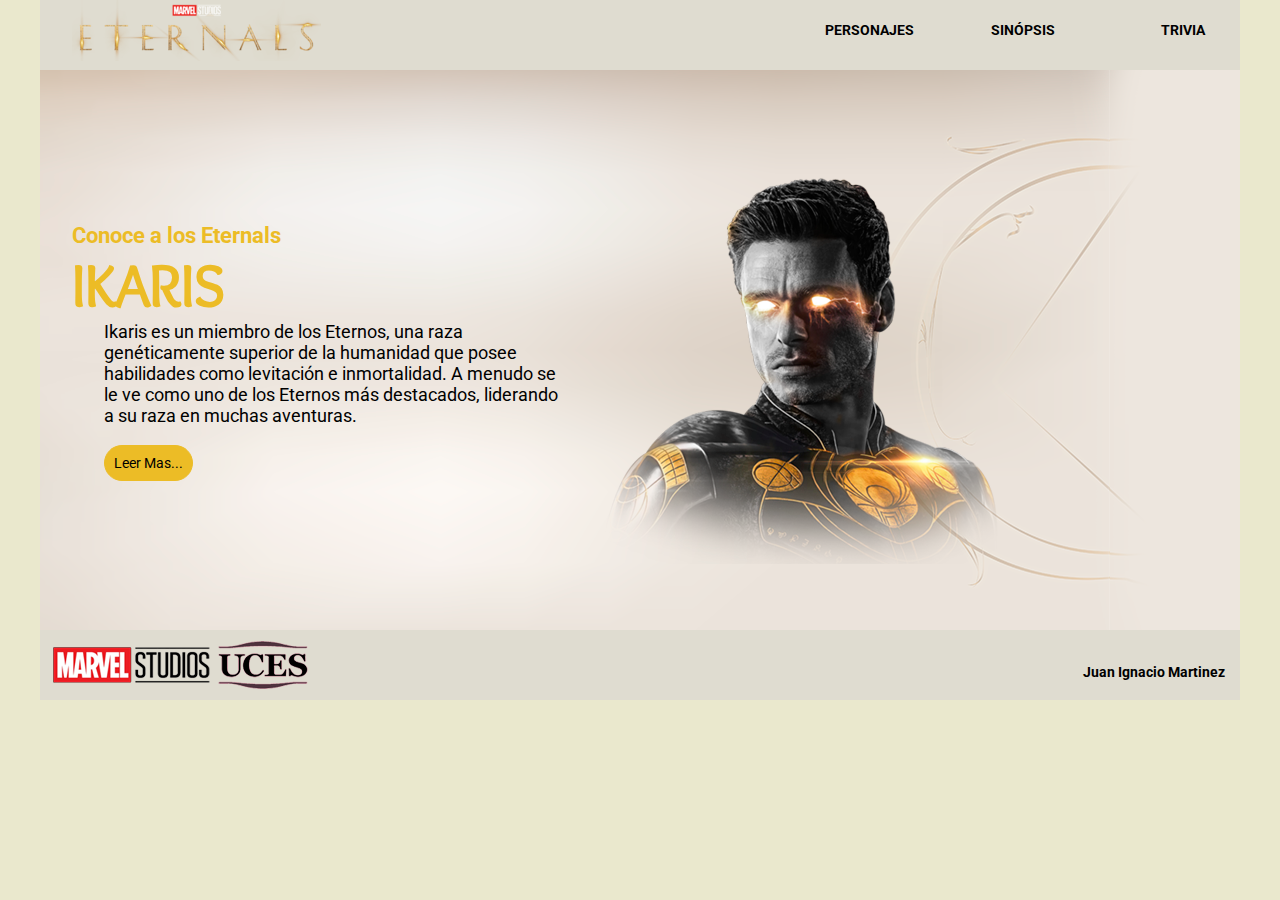
<file: index.html>
<!DOCTYPE html>
<html>
<head>
	<meta charset="utf-8">
	<title>Index</title>
	<meta name="viewport" content="width=device-width, initial-scale=1.0">
	<link rel="stylesheet" type="text/css" href="css/estilo2.css">
</head>
<body>

<main>
	<header>
		<div class="logoet">
			<a href="index.html"><img src= "img/logo.png">
		</div>
		<div class="navbar">
		
			<ul>
			<li><a href="trivia1.html">TRIVIA</a></li>
    		<li><a href="sinopsis.html">SINÓPSIS</a></li>
			<li><a href="personajes.html">PERSONAJES</a></li>
			</ul>
		</div>
	</header>
	<article>
		<div class="textos">
		<div class="titulo">
			<br>
			<br>
			<br>
			<h1>Conoce a los Eternals</h1>
			<h2>IKARIS</h2>
		
		<div class="texto">
			<p>Ikaris es un miembro de los Eternos, una raza genéticamente superior de la humanidad que posee habilidades como levitación e inmortalidad. A menudo se le ve como uno de los Eternos más destacados, liderando a su raza en muchas aventuras.</p>
			<br>
			<div class="leermas">
		<a href="Personajes.html"target="_blank">Leer Mas...</a>
	</div>
		</div></div></div>
	</article>
	<footer>
		<div class="footer">
			<img src= "img/footer.png">
		</div>
		<div id="jim"> 	
			<br>
			<h3>Juan Ignacio Martinez</h3>
		</div>
	</footer>
</main>	

</body>
</html>
</file>
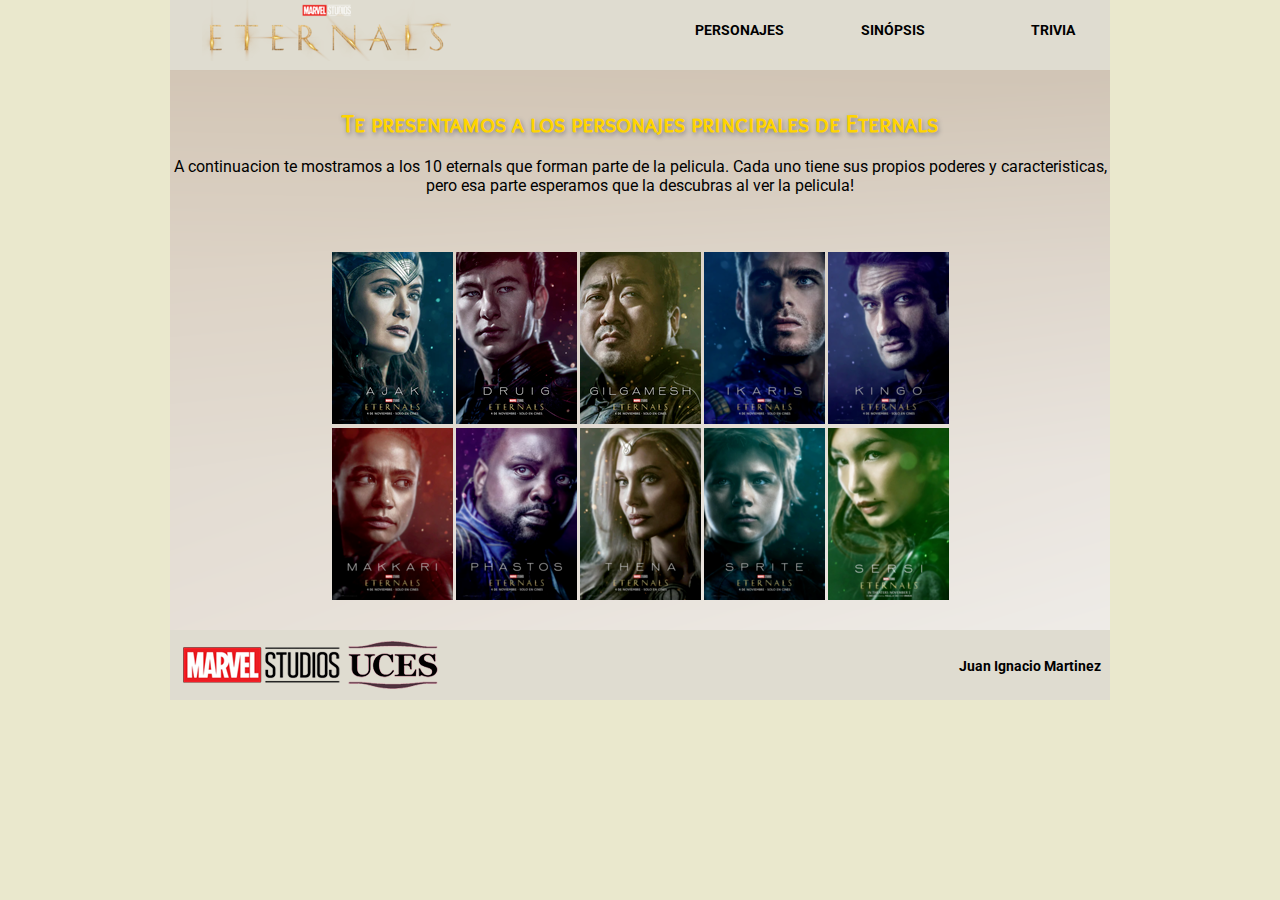
<file: personajes.html>
<!DOCTYPE html>
<html>
<head>
	<meta charset="utf-8">
	<meta name="viewport" content="width=device-width, initial-scale=1">
	<link rel="stylesheet" type="text/css" href="css/lightbox.css">
	<title>Personajes</title>
</head>
<body>

<main>
	<header>
		<div class="logoet">
			<a href="index.html"><img src= "img/logo.png">
		</div>
		<div class="navbar">
			<ul>
			<li><a href="trivia1.html">TRIVIA</a></li>
    		<li><a href="sinopsis.html">SINÓPSIS</a></li>
			<li><a href="personajes.html">PERSONAJES</a></li>
			</ul>
		</div>
	</header>
	<article>
		<br>
		<br>
		<div class="texto">
		<h2>Te presentamos a los personajes principales de Eternals</h2><br>
		<p>A continuacion te mostramos a los 10 eternals que forman parte de la pelicula. Cada uno tiene sus propios poderes y caracteristicas, pero esa parte esperamos que la descubras al ver la pelicula!</p>
</div>
		<br>
		<div class="galeria">
		<a href="img/img1.png" data-lightbox="personajes" data-title="Ajak">
		<img src="img/img1ch.png">
		</a>
		<a href="img/img2.png" data-lightbox="personajes" data-title="Druig">
		<img src="img/img2ch.png">
		</a>
		<a href="img/img3.png" data-lightbox="personajes" data-title="Giglamesh">
		<img src="img/img3ch.png">
		</a>
		<a href="img/img4.png" data-lightbox="personajes" data-title="Ikaris">
		<img src="img/img4ch.png">
		</a>
		<a href="img/img5.png" data-lightbox="personajes" data-title="Kingo">
		<img src="img/img5ch.png">
		</a>
		<br>
		<a href="img/img6.png" data-lightbox="personajes" data-title="Makkari">
		<img src="img/img6ch.png">
		</a>
		<a href="img/img7.png" data-lightbox="personajes" data-title="Phastos">
		<img src="img/img7ch.png">
		</a>
		<a href="img/img8.png" data-lightbox="personajes" data-title="Thena">
		<img src="img/img8ch.png">
		</a>
		<a href="img/img9.png" data-lightbox="personajes" data-title="Sprite">
		<img src="img/img9ch.png">
		</a>
		<a href="img/img10.png" data-lightbox="personajes" data-title="Sersi">
		<img src="img/img10ch.png">
		</a>
</div>






	</article>
	<footer>
		<div class="footer">
			<img src= "img/footer.png">
		</div>
		<div id="jim">
			<br>
			<h3>Juan Ignacio Martinez</h3>
		</div>
	</footer>
	
<script src="js/lightbox-plus-jquery.min.js">
</script>

</main>	
</body>
</html>
</file>
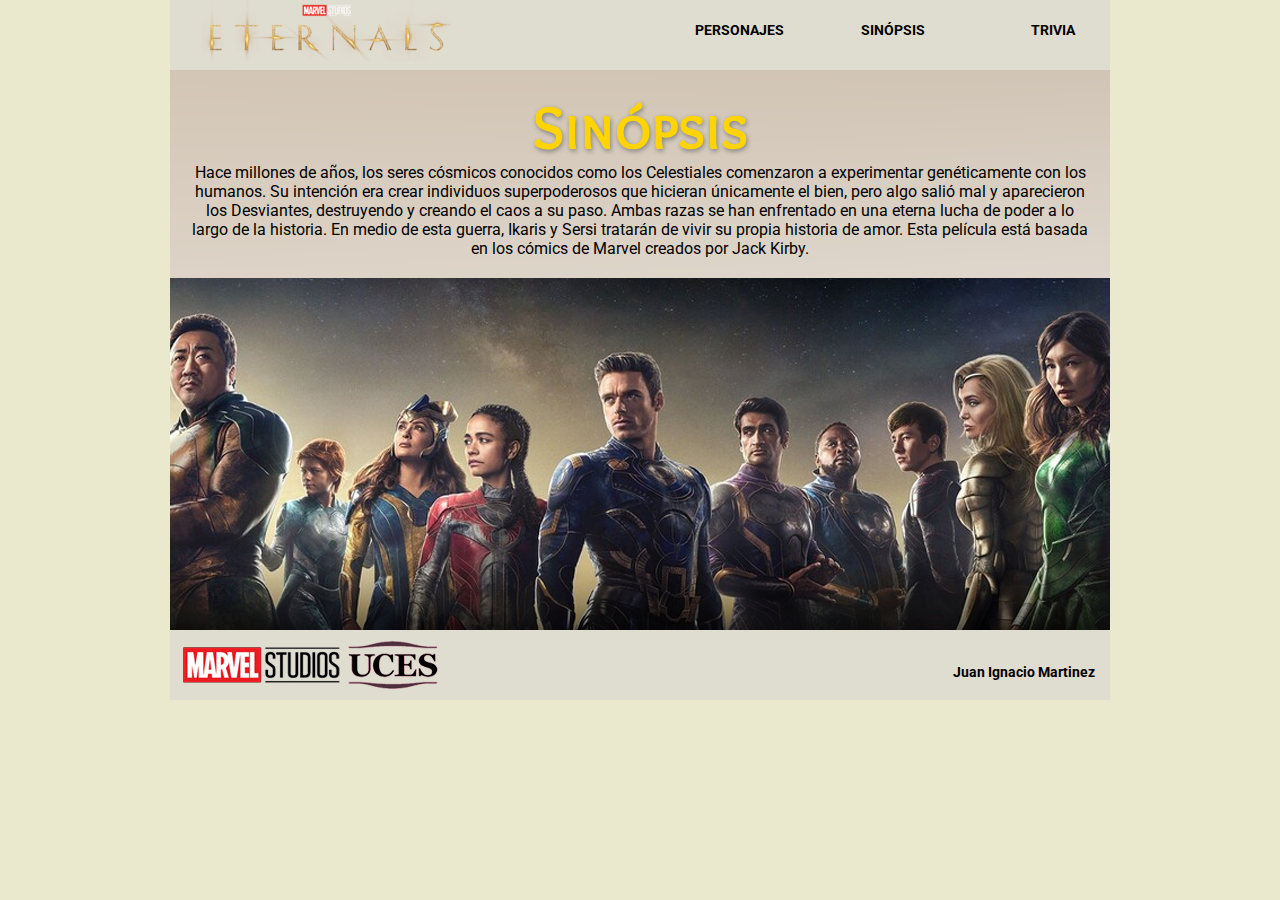
<file: sinopsis.html>
<!DOCTYPE html>
<html>
<head>
	<meta charset="utf-8">
	<meta name="viewport" content="width=device-width, initial-scale=1">
	<link rel="stylesheet" type="text/css" href="css/estilo4.css">
	<title>Sinopsis</title>
</head>
<body>
	<main>
		<header>
			<div class="logoet">
			<a href="index.html"><img src= "img/logo.png">
		</div>
		<div class="navbar">
		
			<ul>
			<li><a href="trivia1.html">TRIVIA</a></li>
    		<li><a href="sinopsis.html">SINÓPSIS</a></li>
			<li><a href="personajes.html">PERSONAJES</a></li>
			</ul>
		</div>
		</header>



		<article>
				<div class="texto">
				<h2>Sinópsis</h2>
			<p>Hace millones de años, los seres cósmicos conocidos como los Celestiales
comenzaron a experimentar genéticamente con los humanos. Su intención era
crear individuos superpoderosos que hicieran únicamente el bien, pero algo
salió mal y aparecieron los Desviantes, destruyendo y creando el caos a su
paso. Ambas razas se han enfrentado en una eterna lucha de poder a lo largo
de la historia. En medio de esta guerra, Ikaris y Sersi tratarán de vivir su propia
historia de amor.
Esta película está basada en los cómics de Marvel creados por Jack Kirby.</p>
</div>
<div class="img2">
	<img src="img/imagen2.png">
</div>






		</article>


		<footer>
			<div class="footer">
			<img src= "img/footer.png">
		</div>
		<div id="jim">
			<br>
			<h3>Juan Ignacio Martinez</h3>
		</div>
		</footer>
	</main>

</body>
</html>
</file>
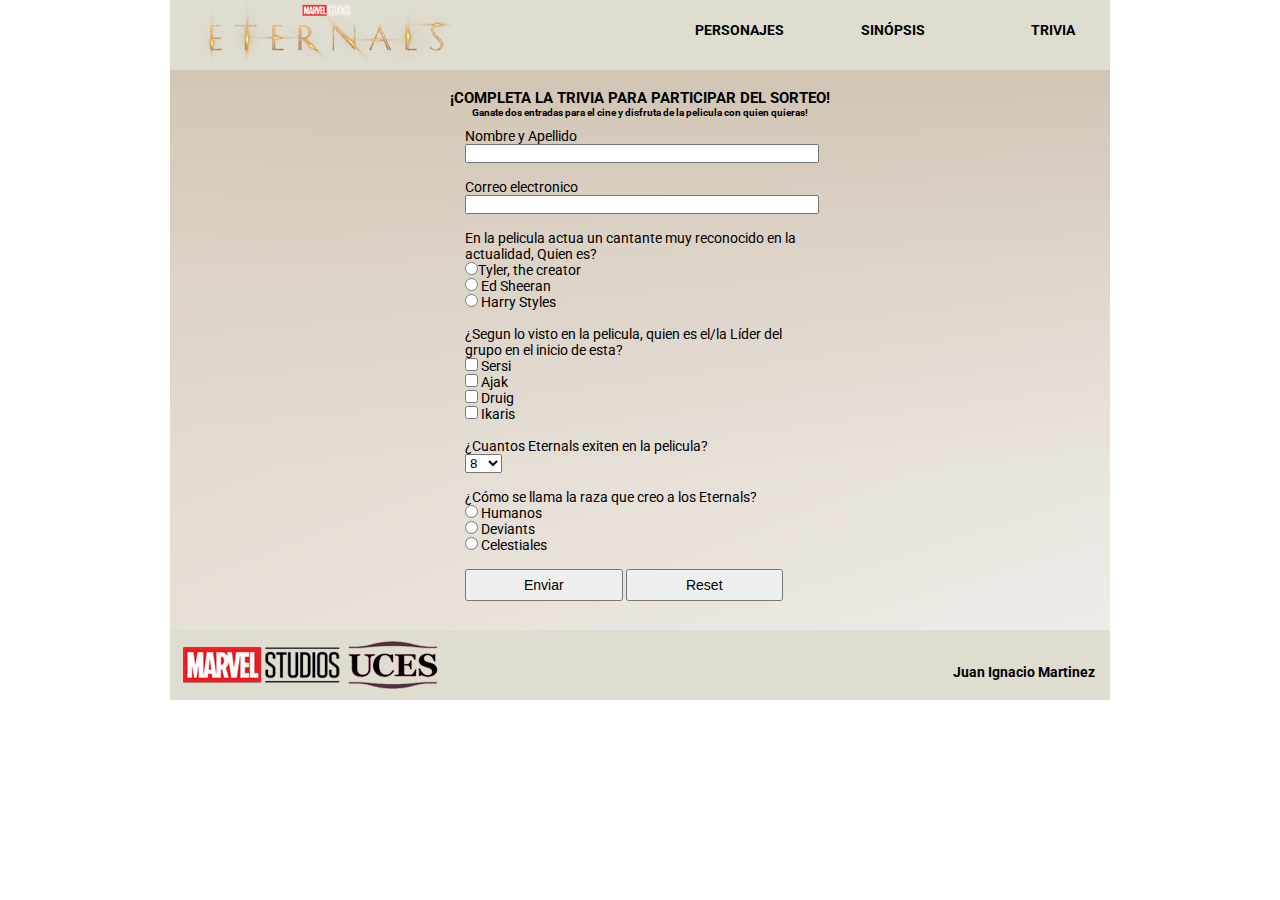
<file: trivia1.html>
<!DOCTYPE html>
<html>
<meta charset="utf-8">
<meta name="viewport" content="width=device-width, initial-scale=1">
<head>
	<title>Trivia</title>
	<link rel="stylesheet" type="text/css" href="css/estilo2.1.css">
</head>
<body>

<main>
	<header>
		<div class="logoet">
			<a href="index.html"><img src= "img/logo.png">
		</div>
		<div class="navbar">
			
			<ul>
			<li><a href="trivia.html">TRIVIA</a></li>
    		<li><a href="sinopsis.html">SINÓPSIS</a></li>
			<li><a href="personajes.html">PERSONAJES</a></li>
			</ul>
		</div>
	</header>

	<article>
		
<div class="titulo">
	<br>
	<h2>¡COMPLETA LA TRIVIA PARA PARTICIPAR DEL SORTEO!</h2>
	<h4>Ganate dos entradas para el cine y disfruta de la pelicula con quien quieras!</h4>
	
</div>

		<form action="mailto:juuanimartinez03@gmail.com" method="post">


		<label class="texto">Nombre y Apellido</label> <br>
		<input type="text" name="Nombre Completo y Apellido" class="largo" required> <br>
		<br>
			
		<label class="texto">Correo electronico</label> <br>
		<input type="email" name="Correo" class="largo"> <br>
		<br>

		

		<label class="texto">En la pelicula actua un cantante muy reconocido en la actualidad, Quien es?</label> <br>

		<input type="radio" id="Tyler, the creator" value="Tyler, the creator" name="En la pelicula actua un cantante muy reconocido en la actualidad, Quien es?"/>Tyler, the creator  <br>
		<input type="radio" id="Ed Sheeran" value="Ed Sheeran" name="En la pelicula actua un cantante muy reconocido en la actualidad, Quien es?"/> Ed Sheeran <br>
		<input type="radio" id="Harry Styles" value="Harry Styles" name="En la pelicula actua un cantante muy reconocido en la actualidad, Quien es?"/> Harry Styles <br>
		<br>
		
			<label>¿Segun lo visto en la pelicula, quien es el/la Líder del grupo en el inicio de esta?</label> <br>

		<input type="checkbox" name="¿Segun lo visto en la pelicula, quien es el/la Líder del grupo?" value="odin"> Sersi <br>
		<input type="checkbox" name="¿Segun lo visto en la pelicula, quien es el/la Líder del grupo en el inicio de esta?" value="jane"> Ajak <br>
		<input type="checkbox" name="¿Segun lo visto en la pelicula, quien es el/la Líder del grupo en el inicio de esta?" value="hela"> Druig <br>
		<input type="checkbox" name="¿Segun lo visto en la pelicula, quien es el/la Líder del grupo en el inicio de esta?" value="loki"> Ikaris <br>
		<br>
		<label class="texto">¿Cuantos Eternals exiten en la pelicula?</label><br>

		<select>
		  <option>8</option>
		  <option>5</option>
		  <option>10</option>
		  <option>6</option>
		</select><br>
		<br>

		<label class="texto">¿Cómo se llama la raza que creo a los Eternals?</label> <br>

		<input type="radio" id="Humanos" value="Humanos" name="¿Cómo se llama la raza que creo a los Eternals?"/> Humanos <br>
		<input type="radio" id="Deviants" value="Deviants" name="¿Cómo se llama la raza que creo a los Eternals?"/> Deviants <br>
		<input type="radio" id="Celestiales" value="Celestiales" name="¿Cómo se llama la raza que creo a los Eternals?"/> Celestiales <br>
		<br>

	

		<input type="submit" value="Enviar" class="btn">
		<input type="reset" name="TextoBotón de borrado" class="btn">

		</form>

	</article>

	<footer>
		<div class="footer">
			<img src= "img/footer.png">
		</div>
		<div id="jim">
			<br>
			<h3>Juan Ignacio Martinez</h3>
		</div>
	</footer>
</main>


</body>
</html>
</file>
<file: css/estilo2.css>
@import url('https://fonts.googleapis.com/css2?family=Overlock+SC&family=Roboto:wght@400;700&display=swap');


h1{
	font-family: 'Roboto', sans-serif;
	font-size: 22px;
	color: #ECBC26
}
h2{
	font-family: 'Overlock SC', cursive;
		font-size: 60px;
	color: #ECBC26
}

*{
	margin: 0;
	padding: 0;
}

body{
	background-color: #EAE8CD;
	font-family: 'Roboto', sans-seri
}

main{
	width: 940px;
	height: 700px;
	margin: auto;
}

header{
	width: 940px;
	height: 70px;
	background-color: #DFDCD0;
}

article{
	width: 940px;
	height: 560px;
	background-image: url(../img/fondo2.png);
	
}


	.titulo{
		margin-left: 32px;
		width: 940px;
		height: 150px;
		float: top;
	}
	.texto{
		width: 490px;
		height: 320px; 
		color: #000000
	}
	p{
		color: #000000;
		font-size: 18px;
		margin-left: 32px;
	}

.galeria{
	width: 940 px;
	height: 450px;
	display: inline-block;
}




.logoet{
	width: 470px;
	height: 70px;
	background-color: #DFDCD0;
	float: left;
	display: table-cell;
	vertical-align: middle;

}
	.logoet img{
		padding-left: 32px;
		transition: 0.3s;

	}

.logoet img:hover{
	transform: scale(1.2);
}

.navbar{
	width: 470px;
	height: 70px;
	background-color: #DFDCD0;
	float: right;
	display:inline-block;
	vertical-align:middle;
}


a{
	text-decoration: none;
	color: inherit;
	font-size: 14px;
}

.leermas{
	border: 1px solid #ECBC26;
	margin-left: 32px;
	padding: 10px;
	background-color: #ECBC26;
	color: white;
	text-decoration: none;
	border-radius: 50px;
	display: inline-block;
	transition: 0.3s;font-family: 'Roboto', sans-serif;
    font-size: 14px;
    color: #000;
    text-align: right;
    padding: 9px;
}
.leermas:hover{
	transform: scale(1.2);
}

.navbar li{
	display:inline-block;
    width:80px;
    padding:10px 25px;
    margin: 10px;
    text-align:right;
    color:#000;
    float: right;
   font-weight: bold;
   padding-bottom: 3px;

}

.navbar li:hover{
	 color:#e8a600;
    text-align:right;
    font-weight: bolder;
    transition: 0.3s;
    transform: scale(1.1);
}
/*FOOTER*/
footer{
	width: 940px;
	height: 70px;
	background-color: #DFDCD0;
	vertical-align: auto;
	}
.footer{
	width: 470px;
	height: 70px;
	background-color: #DFDCD0;
	float: left;
}


	h3{
		font-family: 'Roboto', sans-serif;
		font-size: 14px;
		color: #000;
		margin: 15px;
		text-align: right;
	}


/*X-LARGE*/
@media (min-width: 1200px) and (max-width: 1600px) {



*{
	margin: 0;
	padding: 0;
}

body{
	background-color: #EAE8CD;
	font-family: 'Roboto', sans-seri
}

main{
	width: 1200px;
	height: 700px;
	margin: auto;
}

header{
	width: 1200px;
	height: 70px;
	background-color: #DFDCD0;
}

article{
	width: 1200px;
	height: 560px;
	background-image: url(../img/fondo2_rspxl.png);
	
}

h1{
	font-family: 'Roboto', sans-serif;
	font-size: 22px;
	color: #ECBC26;
	margin-top: 96px;
}
h2{
	font-family: 'Overlock SC', cursive;
		font-size: 60px;
	color: #ECBC26
}
	.titulo{
		margin-left: 32px;
		width: 1200px;
		height: 150px;
		float: top;
	}
	.texto{
		width: 490px;
		height: 320px; 
		color: #000000
	}
	p{
		color: #000000;
		font-size: 18px;
		margin-left: 32px;
	}



.logoet{
	width: 470px;
	height: 70px;
	background-color: #DFDCD0;
	float: left;
	display: table-cell;
	vertical-align: middle;

}
	.logoet img{
		padding-left: 32px;
		transition: 0.3s;

	}

.logoet img:hover{
	transform: scale(1.2);
}

.navbar{
	width: 470px;
	height: 70px;
	background-color: #DFDCD0;
	float: right;
	display:inline-block;
	vertical-align:middle;
}


a{
	text-decoration: none;
	color: inherit;
	font-size: 14px;
}

.leermas{
	border: 1px solid #ECBC26;
	margin-left: 32px;
	padding: 10px;
	background-color: #ECBC26;
	color: white;
	text-decoration: none;
	border-radius: 50px;
	display: inline-block;
	transition: 0.3s;font-family: 'Roboto', sans-serif;
    font-size: 14px;
    color: #000;
    text-align: right;
    padding: 9px;
}
.leermas:hover{
	transform: scale(1.2);
}

.navbar li{
	display:inline-block;
    width:80px;
    padding:10px 25px;
    margin: 10px;
    text-align:right;
    color:#000;
    float: right;
   font-weight: bold;
   padding-bottom: 3px;

}

.navbar li:hover{
	 color:#e8a600;
    text-align:right;
    font-weight: bolder;
    transition: 0.3s;
    transform: scale(1.1);
}
/*FOOTER*/
footer{
	width: 1200px;
	height: 70px;
	background-color: #DFDCD0;
	vertical-align: auto;
	}
.footer{
	width: 470px;
	height: 70px;
	background-color: #DFDCD0;
	float: left;
}


	h3{
		font-family: 'Roboto', sans-serif;
		font-size: 14px;
		color: #000;
		margin: 15px;
		text-align: right;
	}

}







	


@media and (min-width 992px) and (max-with 1199px ){






}
/* Small (mobiles, 576px and up) */

@media (min-width: 576px) and (max-width: 767px) {
body{
	background-color: #EAE8CD;
	font-family: 'Roboto', sans-seri
}

main{
	width: 576px;
	height: 900px;
	margin: auto;
}

header{
	width: 576px;
	height: 70px;
	background-color: #DFDCD0;
}

article{
	width: 576px;
	height: 660px;
	background-image: url(../img/fondo2_rsp.png);
	
}
footer{
	width: 576px;
	height: 70px;
	background-color: #DFDCD0;
	vertical-align: auto;
	}
.footer{
	width: 470px;
	height: 70px;
	background-color: #DFDCD0;
	float: left;
}
h3{
		font-family: 'Roboto', sans-serif;
		font-size: 14px;
		color: #000;
		margin: 15px;
		text-align: right;
	}

.logoet{
	width: 576px;
	height: 70px;
	background-color: #DFDCD0;
	text-align: center;
	display: table-cell;
	vertical-align: middle;

}
	.logoet img{
		padding-left: 32px;
		transition: 0.3s;

	}

.logoet img:hover{
	transform: scale(1.2);
}

.navbar{
	width: 576px;
	height: 70px;
	background-color: #DFDCD0;
	text-align: center;
	display:inline-block;
	vertical-align:middle;
}

.navbar li{
	display:inline-block;
    width:148px;
    padding:10px;
    text-align:center;
    color:#000;
   font-weight: bold;
   padding-bottom: 3px;

}
li{
	display: inline-block;
	text-align: center;
}
h1{
	margin-top: 330px;
	text-shadow: 1px 2px 5px black;
}
h2{
	text-shadow: 1px 2px 5px black;
}


.textos{
width: 100%;
height: 75	;
}



	.titulo{
		
		width: 576px;
		height: 150px;
		text-align: center;
	}
	.texto{
		width: 490px;
		height: 320px; 
		color: #000000;
		text-align: center;
	}
	p{
		color: #000000;
		font-size: 18px;	
	}


.jim{
	width: 576px;
}


}
</file>
<file: css/estilo4.css>
@import url('https://fonts.googleapis.com/css2?family=Overlock+SC&family=Roboto:wght@400;700&display=swap');
*{
	margin: 0;
	padding: 0;
}

body{
	background-color: #EAE8CD;
	font-family: 'Roboto', sans-seri
}

main{
	width: 940px;
	height: 700px;
	margin: auto;
}

header{
	width: 940px;
	height: 70px;
	background-color: #DFDCD0;
}

article{
	width: 940px;
	height: 560px;
	background-image: url(../img/fondo.png);
	
}

h2{
	font-family: 'Overlock SC', cursive;
	font-size: 60px;
	color: #ffd400;
	text-align: center;
	text-shadow: 1px 2px 5px grey;
}

.texto{
	padding: 20px;
	text-align: center;
}




.logoet{
	width: 470px;
	height: 70px;
	background-color: #DFDCD0;
	float: left;
	display: table-cell;
	vertical-align: middle;

}
	.logoet img{
		padding-left: 32px;
		transition: 0.3s;

	}

.logoet img:hover{
	transform: scale(1.2);
}

.navbar{
	width: 470px;
	height: 70px;
	background-color: #DFDCD0;
	float: right;
	display:inline-block;
	vertical-align:middle;
}


a{
	text-decoration: none;
	color: inherit;
	font-size: 14px;
}

.navbar li{
	display:inline-block;
    width:80px;
    padding:10px 25px;
    margin: 10px;
    text-align:right;
    color:#000;
    float: right;
   font-weight: bold;
   padding-bottom: 3px;

}

.navbar li:hover{
	 color:#e8a600;
    text-align:right;
    font-weight: bolder;
    transition: 0.3s;
    transform: scale(1.1);
}

/*FOOTER*/
footer{
	width: 940px;
	height: 70px;
	background-color: #DFDCD0;
	vertical-align: auto;
	}
.footer{
	width: 470px;
	height: 70px;
	background-color: #DFDCD0;
	float: left;
}


	h3{
		font-family: 'Roboto', sans-serif;
		font-size: 14px;
		color: #000;
		margin: 15px;
		text-align: right;
	}
</file>
<file: css/estilo2.1.css>
@import url('https://fonts.googleapis.com/css2?family=Overlock+SC&family=Roboto:wght@400;700&display=swap');

*{
	margin: 0;
	padding: 0;
}


body{
	font-family: 'Roboto', sans-serif;
	color: #000;
}


main{
	width: 940px;
	height: 700px;
	background-color: #000;
	margin: auto;
}

header{
	width: 940px;
	height: 70px;
	background-color: #0c4510;
}

article{
	width: 940px;
	height: 560px;
	background-image: url("../img/fondo.png");
}

h2{
	font-size: 15px;
	color: #000;	
}

h4{
	font-size: 10px;
	color: #000;
}

form{
	width: 350px;
	padding: 5px;
	margin: 5px;
	margin-left: auto;
	margin-right: auto;
	color: #000;
	font-size: 14px;
}

.titulo{
  text-align: center;
  }

.largo{
	width:100%;
}

.texto{
	font-size: 14px;
}

.btn{
	width:45%;
	font-size: 14px;
	border-radius:150px solid #fcef09;
	text-align:center;
	color:#000;
	padding:6px 15px;
	text-align:center;
	transition: 0.3s;
}

.btn:hover{
	width:45%;
	font-size: 18px;
	border-radius:150px solid #fcef09;
	text-align:center;
	color:#ECBC26;
	padding:6px 15px;
	text-align:center;
	transform: scale(0.9);


	}


/*MENU DE NAVEGACION*/

.logoet{
	width: 470px;
	height: 70px;
	background-color: #DFDCD0;
	float: left;
	display: table-cell;
	vertical-align: middle;

}
	.logoet img{
		padding-left: 32px;
		transition: 0.3s;

	}

.logoet img:hover{
	transform: scale(1.2);
}

.navbar{
	width: 470px;
	height: 70px;
	background-color: #DFDCD0;
	float: right;
	display:inline-block;
	vertical-align:middle;
}


a{
	text-decoration: none;
	color: inherit;
	font-size: 14px;
}

.leermas{
	border: 1px solid #ECBC26;
	margin-left: 32px;
	padding: 10px;
	background-color: #ECBC26;
	color: white;
	text-decoration: none;
	border-radius: 50px;
	display: inline-block;
	transition: 0.3s;
}
.leermas:hover{
	transform: scale(1.2);
}

.navbar li{
	display:inline-block;
    width:80px;
    padding:10px 25px;
    margin: 10px;
    text-align:right;
    color:#000;
    float: right;
   font-weight: bold;
   padding-bottom: 3px;

}

.navbar li:hover{
	 color:#e8a600;
    text-align:right;
    font-weight: bolder;
    transition: 0.3s;
    transform: scale(1.1);
}



a{
	text-decoration: none;
	color: inherit;
	font-size: 14px;
}


/*FOOTER*/
footer{
	width: 940px;
	height: 70px;
	background-color: #DFDCD0;
	vertical-align: auto;
	}
.footer{
	width: 470px;
	height: 70px;
	background-color: #DFDCD0;
	float: left;
}


	h3{
		font-family: 'Roboto', sans-serif;
		font-size: 14px;
		color: #000;
		margin: 15px;
		text-align: right;
	}
</file>
